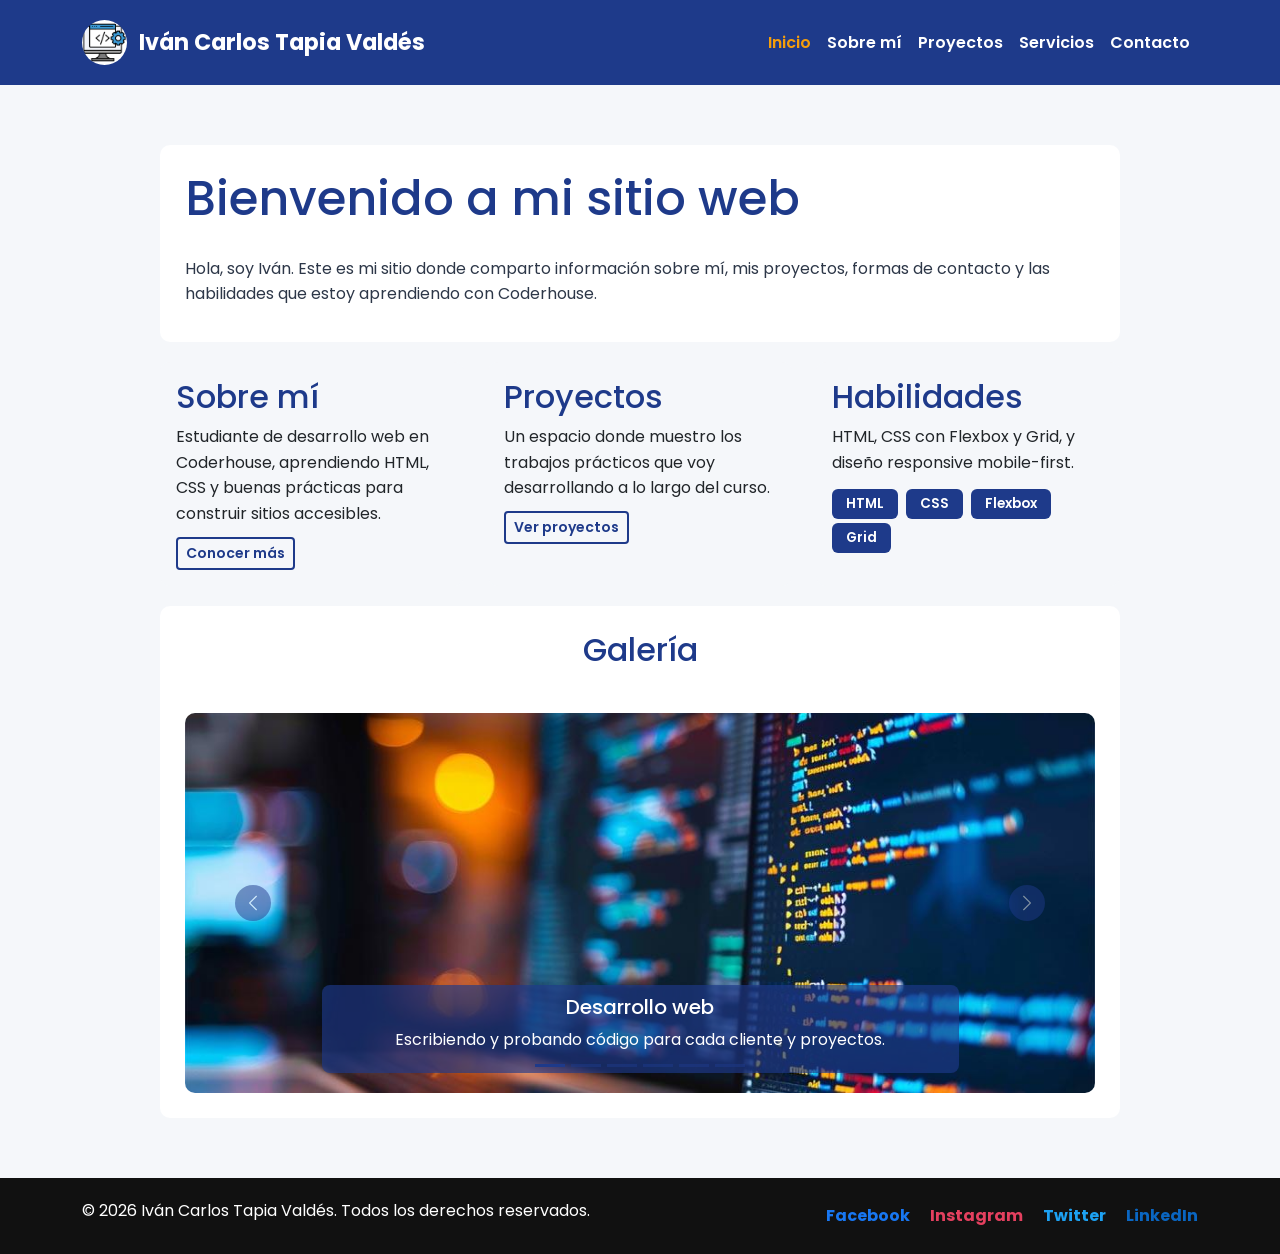
<file: index.html>
<!DOCTYPE html>
<html lang="es">
<head>
    <meta charset="UTF-8">
    <meta name="viewport" content="width=device-width, initial-scale=1.0">
    <title>Inicio | Iván Tapia Valdés</title>

    <!-- BOOTSTRAP -->
    <link href="https://cdn.jsdelivr.net/npm/bootstrap@5.3.8/dist/css/bootstrap.min.css" rel="stylesheet" integrity="sha384-sRIl4kxILFvY47J16cr9ZwB07vP4J8+LH7qKQnuqkuIAvNWLzeN8tE5YBujZqJLB" crossorigin="anonymous">


    <link rel="preconnect" href="https://fonts.googleapis.com">
    <link rel="preconnect" href="https://fonts.gstatic.com" crossorigin>

    <link href="https://fonts.googleapis.com/css2?family=Poppins:wght@300;400;600;700&display=swap" rel="stylesheet">

    <link rel="stylesheet" href="./css/styles.css">
</head>

<body>

    <!-- NAVBAR (Bootstrap) -->
    <nav class="navbar navbar-expand-lg navbar-custom">
        <div class="container">
            <a class="navbar-brand" href="index.html">
                <img src="assets/logo.jpg" alt="Logo de Iván Tapia Valdés">
                Iván Carlos Tapia Valdés
            </a>

            <button class="navbar-toggler" type="button" data-bs-toggle="collapse" data-bs-target="#navbarNav"
                    aria-controls="navbarNav" aria-expanded="false" aria-label="Abrir menú de navegación">
                <span class="navbar-toggler-icon"></span>
            </button>

            <div class="collapse navbar-collapse" id="navbarNav">
                <ul class="navbar-nav ms-auto">
                    <li class="nav-item"><a class="nav-link active" aria-current="page" href="index.html">Inicio</a></li>
                    <li class="nav-item"><a class="nav-link" href="pages/sobre-mi.html">Sobre mí</a></li>
                    <li class="nav-item"><a class="nav-link" href="pages/proyectos.html">Proyectos</a></li>
                    <li class="nav-item"><a class="nav-link" href="pages/servicios.html">Servicios</a></li>
                    <li class="nav-item"><a class="nav-link" href="pages/contacto.html">Contacto</a></li>
                </ul>
            </div>
        </div>
    </nav>

    <main class="main-content">

        <section class="section-card">

            <h1>Bienvenido a mi sitio web</h1>

            <p>
                Hola, soy Iván. Este es mi sitio donde comparto información sobre mí,
                mis proyectos, formas de contacto y las habilidades que estoy aprendiendo con Coderhouse.
            </p>

        </section>

        <section class="row g-4">

            <div class="col-12 col-md-6 col-lg-4">
                <div class="card home-card home-card--about h-100">
                    <div class="card-body">
                        <h2 class="card-title">Sobre mí</h2>
                        <p class="card-text">
                            Estudiante de desarrollo web en Coderhouse, aprendiendo HTML,
                            CSS y buenas prácticas para construir sitios accesibles.
                        </p>
                        <a href="pages/sobre-mi.html" class="btn btn-outline-custom btn-sm">Conocer más</a>
                    </div>
                </div>
            </div>

            <div class="col-12 col-md-6 col-lg-4">
                <div class="card home-card home-card--projects h-100">
                    <div class="card-body">
                        <h2 class="card-title">Proyectos</h2>
                        <p class="card-text">
                            Un espacio donde muestro los trabajos prácticos que voy
                            desarrollando a lo largo del curso.
                        </p>
                        <a href="pages/proyectos.html" class="btn btn-outline-custom btn-sm">Ver proyectos</a>
                    </div>
                </div>
            </div>

            <div class="col-12 col-lg-4">
                <div class="card home-card home-card--skills h-100">
                    <div class="card-body">
                        <h2 class="card-title">Habilidades</h2>
                        <p class="card-text">
                            HTML, CSS con Flexbox y Grid, y diseño
                            responsive mobile-first.
                        </p>
                        <span class="badge badge-skill">HTML</span>
                        <span class="badge badge-skill">CSS</span>
                        <span class="badge badge-skill">Flexbox</span>
                        <span class="badge badge-skill">Grid</span>
                    </div>
                </div>
            </div>

        </section>

        <!--- GALERÍA (Bootstrap Carousel) --->
        <section class="section-card">

            <h2 class="text-center mb-4">Galería</h2>

            <div id="galeriaCarousel" class="carousel slide carousel-custom" data-bs-ride="carousel">

                <div class="carousel-indicators">
                    <button type="button" data-bs-target="#galeriaCarousel" data-bs-slide-to="0" class="active" aria-current="true" aria-label="Diapositiva 1"></button>
                    <button type="button" data-bs-target="#galeriaCarousel" data-bs-slide-to="1" aria-label="Diapositiva 2"></button>
                    <button type="button" data-bs-target="#galeriaCarousel" data-bs-slide-to="2" aria-label="Diapositiva 3"></button>
                    <button type="button" data-bs-target="#galeriaCarousel" data-bs-slide-to="3" aria-label="Diapositiva 4"></button>
                    <button type="button" data-bs-target="#galeriaCarousel" data-bs-slide-to="4" aria-label="Diapositiva 5"></button>
                    <button type="button" data-bs-target="#galeriaCarousel" data-bs-slide-to="5" aria-label="Diapositiva 6"></button>
                </div>

                <div class="carousel-inner">
    <div class="carousel-item active">
        <img src="assets/carousel1.jpg" alt="Vista de imagen de código web en pantalla, persona trabajando en un proyecto de desarrollo web">
        <div class="carousel-caption d-none d-md-block">
            <h5>Desarrollo web</h5>
            <p>Escribiendo y probando código para cada cliente y proyectos.</p>
        </div>
    </div>
    <div class="carousel-item">
        <img src="assets/carousel2.jpg" alt="Imagen de las áreas del desarrollo web, persona diseñando un proyecto">
        <div class="carousel-caption d-none d-md-block">
            <h5>Realizando un enfoque integral en proyectos</h5>
            <p>Combinando lógica, diseño y buenas prácticas.</p>
        </div>
    </div>
    <div class="carousel-item">
        <img src="assets/carousel3.jpg" alt="Imagen de tecnologías, desarrollo y lenguajes de programación">
        <div class="carousel-caption d-none d-md-block">
            <h5>Aprendizaje continuo</h5>
            <p>Explorando nuevas tecnologías y lenguajes cada día.</p>
        </div>
    </div>
    <div class="carousel-item">
        <img src="assets/carousel4.jpg" alt="Persona realizando trabajo en un notebook en un código en pantalla">
        <div class="carousel-caption d-none d-md-block">
            <h5>Trabajo en cada detalle</h5>
            <p>Cuidando la calidad de desarrollo del código en cada entrega.</p>
        </div>
    </div>
    <div class="carousel-item">
        <img src="assets/carousel5.jpg" alt="Imagen que muestra los componentes de un proyecto de desarrollo web">
        <div class="carousel-caption d-none d-md-block">
            <h5>Realizando proyectos a medida</h5>
            <p>Trabajos a medida para cada cliente y proyecto.</p>
        </div>
    </div>
    <div class="carousel-item">
        <img src="assets/carousel6.jpg" alt="Componentes en imagen de desarrollo web">
        <div class="carousel-caption d-none d-md-block">
            <h5>Trabajo en Desarrollo Web</h5>
            <p>Realizando trabajos de desarrollo web</p>
        </div>
    </div>
</div>

<button class="carousel-control-prev" type="button" data-bs-target="#galeriaCarousel" data-bs-slide="prev">
    <span class="carousel-control-prev-icon" aria-hidden="true"></span>
    <span class="visually-hidden">Anterior</span>
</button>
<button class="carousel-control-next" type="button" data-bs-target="#galeriaCarousel" data-bs-slide="next">
    <span class="carousel-control-next-icon" aria-hidden="true"></span>
    <span class="visually-hidden">Siguiente</span>

            </div>

        </section>

    </main>

<footer class="footer">
    <div class="container footer-inner">
    <p>&copy; 2026 Iván Carlos Tapia Valdés. Todos los derechos reservados.</p>

        <div class="redes">
            <a href="https://facebook.com" target="_blank" class="facebook">Facebook</a>
            <a href="https://instagram.com" target="_blank" class="instagram">Instagram</a>
            <a href="https://twitter.com" target="_blank" class="twitter">Twitter</a>
            <a href="https://linkedin.com" target="_blank" class="linkedin">LinkedIn</a>
        </div>
    </div>
</footer>

<!-- BOOTSTRAP -->
 <script src="https://cdn.jsdelivr.net/npm/bootstrap@5.3.8/dist/js/bootstrap.bundle.min.js" integrity="sha384-FKyoEForCGlyvwx9Hj09JcYn3nv7wiPVlz7YYwJrWVcXK/BmnVDxM+D2scQbITxI" crossorigin="anonymous"></script>

</body>
</html>
</file>
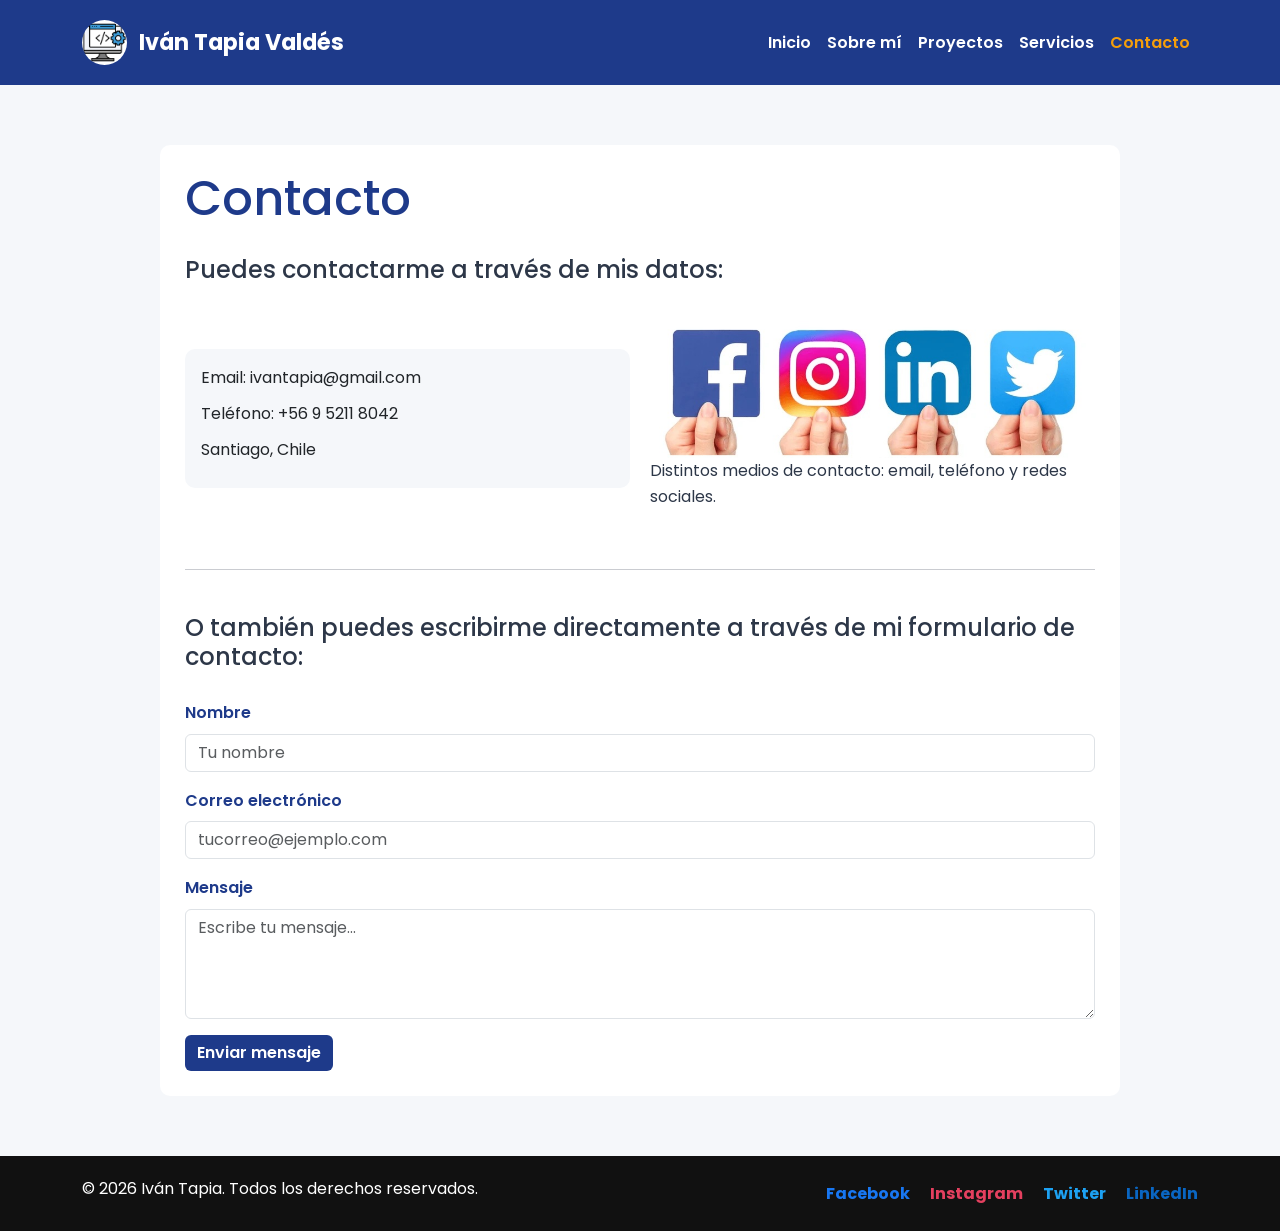
<file: pages/contacto.html>
<!DOCTYPE html>
<html lang="es">

<head>
    <meta charset="UTF-8">
    <meta name="viewport" content="width=device-width, initial-scale=1.0">

    <title>Contacto | Iván Tapia Valdés</title>

    <!-- BOOTSTRAP -->
    <link href="https://cdn.jsdelivr.net/npm/bootstrap@5.3.8/dist/css/bootstrap.min.css" rel="stylesheet" integrity="sha384-sRIl4kxILFvY47J16cr9ZwB07vP4J8+LH7qKQnuqkuIAvNWLzeN8tE5YBujZqJLB" crossorigin="anonymous">


    <link rel="preconnect" href="https://fonts.googleapis.com">
    <link rel="preconnect" href="https://fonts.gstatic.com" crossorigin>

    <link href="https://fonts.googleapis.com/css2?family=Poppins:wght@300;400;600;700&display=swap" rel="stylesheet">

    <link rel="stylesheet" href="../css/styles.css">
</head>


<body>

    <!-- NAVBAR (Bootstrap) -->
    <nav class="navbar navbar-expand-lg navbar-custom">
        <div class="container">
            <a class="navbar-brand" href="../index.html">
                <img src="../assets/logo.jpg" alt="Logo de Iván Tapia Valdés">
                Iván Tapia Valdés
            </a>

            <button class="navbar-toggler" type="button" data-bs-toggle="collapse" data-bs-target="#navbarNav"
                    aria-controls="navbarNav" aria-expanded="false" aria-label="Abrir menú de navegación">
                <span class="navbar-toggler-icon"></span>
            </button>

            <div class="collapse navbar-collapse" id="navbarNav">
                <ul class="navbar-nav ms-auto">
                    <li class="nav-item"><a class="nav-link" href="../index.html">Inicio</a></li>
                    <li class="nav-item"><a class="nav-link" href="sobre-mi.html">Sobre mí</a></li>
                    <li class="nav-item"><a class="nav-link" href="proyectos.html">Proyectos</a></li>
                    <li class="nav-item"><a class="nav-link" href="servicios.html">Servicios</a></li>
                    <li class="nav-item"><a class="nav-link active" aria-current="page" href="contacto.html">Contacto</a></li>
                </ul>
            </div>
        </div>
    </nav>


<main class="main-content">

    <section class="section-card">

        <h1>Contacto</h1>

        <h3>
            Puedes contactarme a través de mis datos:
        </h3>


        <div class="contact-grid">

            <div class="card about-card">
                <div class="card-body contact-info">
                    <p>Email: ivantapia@gmail.com</p>

                    <p>Teléfono: +56 9 5211 8042</p>

                    <p>Santiago, Chile</p>
                </div>
            </div>


            <figure class="contact-figure">

                <img src="../assets/contacto2.jpg"
                     alt="Imagen de los medios de contacto para comunicarse conmigo"
                     class="about-img">


                <figcaption>
                    Distintos medios de contacto: email, teléfono y redes sociales.
                </figcaption>

            </figure>


        </div>

        <hr class="my-4">

        <h3>O también puedes escribirme directamente a través de mi formulario de contacto:</h3>

        <form>

            <div class="mb-3">
                <label for="contactName" class="form-label">Nombre</label>
                <input type="text" class="form-control" id="contactName" placeholder="Tu nombre">
            </div>

            <div class="mb-3">
                <label for="contactEmail" class="form-label">Correo electrónico</label>
                <input type="email" class="form-control" id="contactEmail" placeholder="tucorreo@ejemplo.com">
            </div>

            <div class="mb-3">
                <label for="contactMessage" class="form-label">Mensaje</label>
                <textarea class="form-control" id="contactMessage" rows="4" placeholder="Escribe tu mensaje..."></textarea>
            </div>

            <button type="submit" class="btn btn-custom">Enviar mensaje</button>

        </form>


    </section>


</main>



<footer class="footer">
    <div class="container footer-inner">
    <p>
            &copy; 2026 Iván Tapia. Todos los derechos reservados.
        </p>


        <div class="redes">

            <a href="https://facebook.com" target="_blank" class="facebook">
                Facebook
            </a>

            <a href="https://instagram.com" target="_blank" class="instagram">
                Instagram
            </a>

            <a href="https://twitter.com" target="_blank" class="twitter">
                Twitter
            </a>

            <a href="https://linkedin.com" target="_blank" class="linkedin">
                LinkedIn
            </a>

        </div>
    </div>
</footer>

<!-- BOOTSTRAP -->
 <script src="https://cdn.jsdelivr.net/npm/bootstrap@5.3.8/dist/js/bootstrap.bundle.min.js" integrity="sha384-FKyoEForCGlyvwx9Hj09JcYn3nv7wiPVlz7YYwJrWVcXK/BmnVDxM+D2scQbITxI" crossorigin="anonymous"></script>


</body>
</html>
</file>
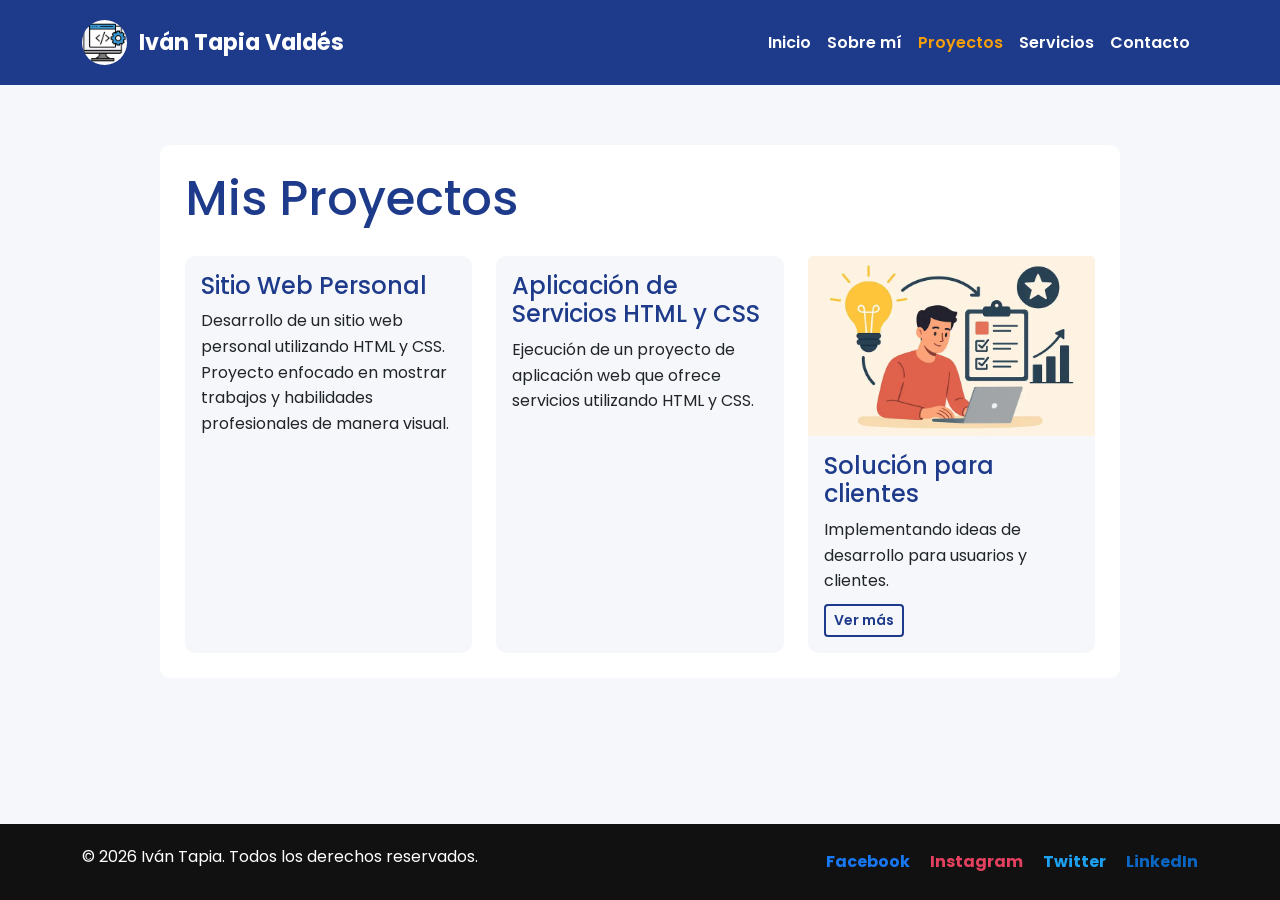
<file: pages/proyectos.html>
<!DOCTYPE html>
<html lang="es">
<head>
    <meta charset="UTF-8">
    <meta name="viewport" content="width=device-width, initial-scale=1.0">
    <title>Proyectos | Iván Tapia</title>

     <!-- BOOTSTRAP -->
    <link href="https://cdn.jsdelivr.net/npm/bootstrap@5.3.8/dist/css/bootstrap.min.css" rel="stylesheet" integrity="sha384-sRIl4kxILFvY47J16cr9ZwB07vP4J8+LH7qKQnuqkuIAvNWLzeN8tE5YBujZqJLB" crossorigin="anonymous">


    <link rel="preconnect" href="https://fonts.googleapis.com">
    <link rel="preconnect" href="https://fonts.gstatic.com" crossorigin>

    <link href="https://fonts.googleapis.com/css2?family=Poppins:wght@300;400;600;700&display=swap" rel="stylesheet">

    <link rel="stylesheet" href="../css/styles.css">
</head>

<body>

    <!-- NAVBAR (Bootstrap) -->
    <nav class="navbar navbar-expand-lg navbar-custom">
        <div class="container">
            <a class="navbar-brand" href="../index.html">
                <img src="../assets/logo.jpg" alt="Logo de Iván Tapia Valdés">
                Iván Tapia Valdés
            </a>

            <button class="navbar-toggler" type="button" data-bs-toggle="collapse" data-bs-target="#navbarNav"
                    aria-controls="navbarNav" aria-expanded="false" aria-label="Abrir menú de navegación">
                <span class="navbar-toggler-icon"></span>
            </button>

            <div class="collapse navbar-collapse" id="navbarNav">
                <ul class="navbar-nav ms-auto">
                    <li class="nav-item"><a class="nav-link" href="../index.html">Inicio</a></li>
                    <li class="nav-item"><a class="nav-link" href="sobre-mi.html">Sobre mí</a></li>
                    <li class="nav-item"><a class="nav-link active" aria-current="page" href="proyectos.html">Proyectos</a></li>
                    <li class="nav-item"><a class="nav-link" href="servicios.html">Servicios</a></li>
                    <li class="nav-item"><a class="nav-link" href="contacto.html">Contacto</a></li>
                </ul>
            </div>
        </div>
    </nav>

    <main class="main-content">

        <section class="section-card">

            <h1>Mis Proyectos</h1>

            <div class="row g-4">

                <div class="col-12 col-md-6 col-lg-4">
                    <div class="card project-card h-100">
                        <div class="card-body">
                            <h3 class="card-title">Sitio Web Personal</h3>
                            <p class="card-text">
                                Desarrollo de un sitio web personal utilizando HTML y CSS.
                                Proyecto enfocado en mostrar trabajos y habilidades
                                profesionales de manera visual.
                            </p>
                        </div>
                    </div>
                </div>

                <div class="col-12 col-md-6 col-lg-4">
                    <div class="card project-card h-100">
                        <div class="card-body">
                            <h3 class="card-title">Aplicación de Servicios HTML y CSS</h3>
                            <p class="card-text">
                                Ejecución de un proyecto de aplicación web que ofrece servicios utilizando HTML y CSS.
                            </p>
                        </div>
                    </div>
                </div>

                <div class="col-12 col-lg-4">
                    <div class="card project-card h-100">
                        <img src="../assets/proyecto2.jpg"
                             class="card-img-top"
                             alt="Imagen de un hombre frente a un computador implementando una idea de solución para un problema o necesidades del cliente">
                        <div class="card-body">
                            <h3 class="card-title">Solución para clientes</h3>
                            <p class="card-text">
                                Implementando ideas de desarrollo para usuarios y clientes.
                            </p>
                            <button type="button" class="btn btn-outline-custom btn-sm" data-bs-toggle="modal" data-bs-target="#proyectoModal">
                                Ver más
                            </button>
                        </div>
                    </div>
                </div>

            </div>

        </section>

    </main>

    <!-- MODAL (Bootstrap) -->
    <div class="modal fade" id="proyectoModal" tabindex="-1" aria-labelledby="proyectoModalLabel" aria-hidden="true">
        <div class="modal-dialog modal-dialog-centered">
            <div class="modal-content modal-custom">
                <div class="modal-header">
                    <h5 class="modal-title" id="proyectoModalLabel">Solución para clientes</h5>
                    <button type="button" class="btn-close" data-bs-dismiss="modal" aria-label="Cerrar"></button>
                </div>
                <div class="modal-body">
                    <img src="../assets/proyecto2.jpg" class="img-fluid rounded mb-3" alt="Imagen de un hombre frente a un computador implementando una idea de solución para un problema o necesidades del cliente">
                    <p>
                        Este proyecto consiste en cumplir con las necesidades del cliente y traducirlas
                        en una solución web funcional, aplicando HTML y CSS con un enfoque
                        mobile-first y buenas prácticas de accesibilidad.
                    </p>
                </div>
                <div class="modal-footer">
                    <button type="button" class="btn btn-custom" data-bs-dismiss="modal">Cerrar</button>
                </div>
            </div>
        </div>
    </div>

<footer class="footer">
    <div class="container footer-inner">
    <p>&copy; 2026 Iván Tapia. Todos los derechos reservados.</p>

        <div class="redes">
            <a href="https://facebook.com" target="_blank" class="facebook">Facebook</a>
            <a href="https://instagram.com" target="_blank" class="instagram">Instagram</a>
            <a href="https://twitter.com" target="_blank" class="twitter">Twitter</a>
            <a href="https://linkedin.com" target="_blank" class="linkedin">LinkedIn</a>
        </div>
    </div>
</footer>

<!-- BOOTSTRAP -->
 <script src="https://cdn.jsdelivr.net/npm/bootstrap@5.3.8/dist/js/bootstrap.bundle.min.js" integrity="sha384-FKyoEForCGlyvwx9Hj09JcYn3nv7wiPVlz7YYwJrWVcXK/BmnVDxM+D2scQbITxI" crossorigin="anonymous"></script>

</body>
</html>
</file>
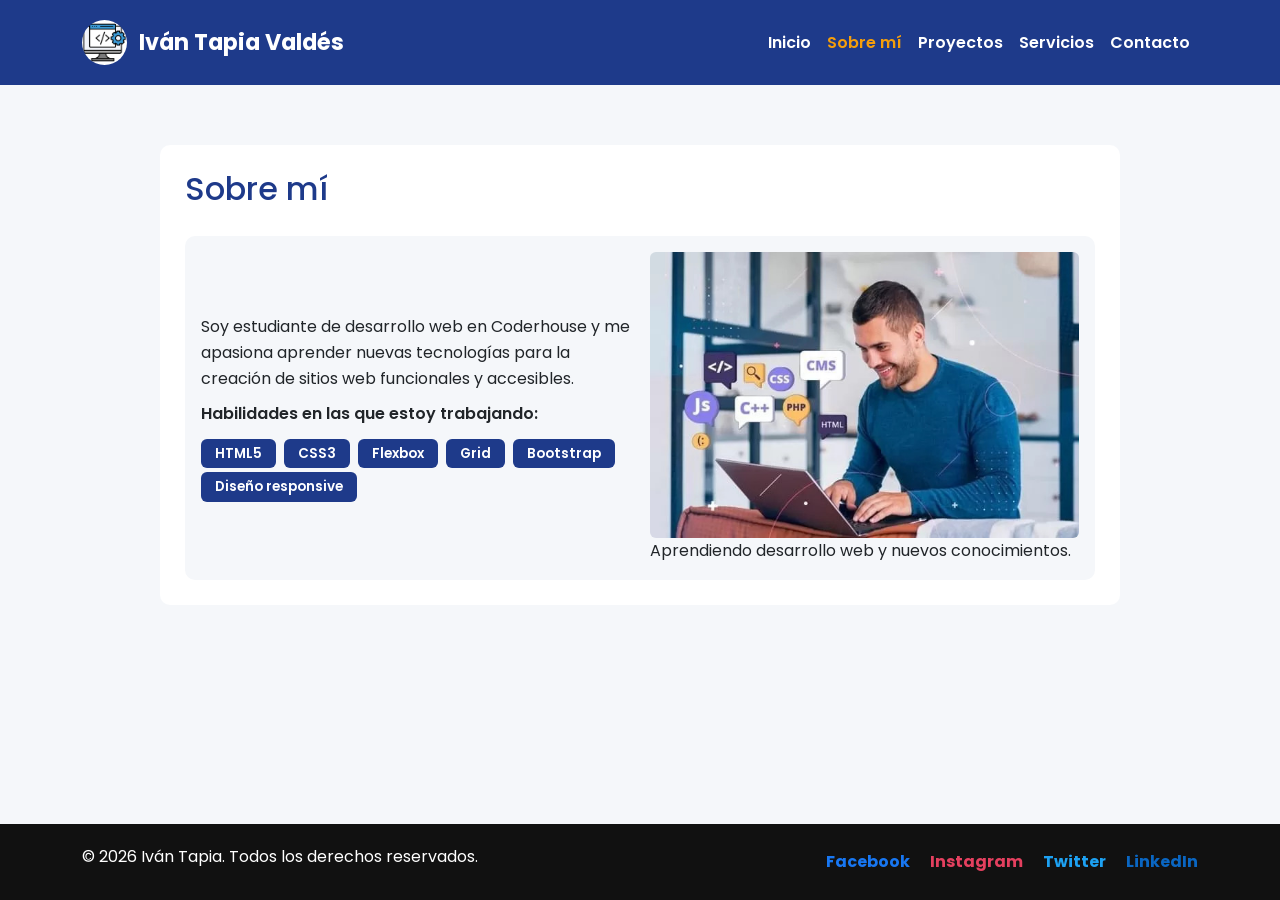
<file: pages/sobre-mi.html>
<!DOCTYPE html>
<html lang="es">
<head>
    <meta charset="UTF-8">
    <meta name="viewport" content="width=device-width, initial-scale=1.0">
    <title>Sobre mí | Iván Tapia</title>

     <!-- BOOTSTRAP -->
    <link href="https://cdn.jsdelivr.net/npm/bootstrap@5.3.8/dist/css/bootstrap.min.css" rel="stylesheet" integrity="sha384-sRIl4kxILFvY47J16cr9ZwB07vP4J8+LH7qKQnuqkuIAvNWLzeN8tE5YBujZqJLB" crossorigin="anonymous">


    <link rel="preconnect" href="https://fonts.googleapis.com">
    <link rel="preconnect" href="https://fonts.gstatic.com" crossorigin>

    <link href="https://fonts.googleapis.com/css2?family=Poppins:wght@300;400;600;700&display=swap" rel="stylesheet">

    <link rel="stylesheet" href="../css/styles.css">
</head>

<body>

    <!-- NAVBAR (Bootstrap) -->
    <nav class="navbar navbar-expand-lg navbar-custom">
        <div class="container">
            <a class="navbar-brand" href="../index.html">
                <img src="../assets/logo.jpg" alt="Logo de Iván Tapia Valdés">
                Iván Tapia Valdés
            </a>

            <button class="navbar-toggler" type="button" data-bs-toggle="collapse" data-bs-target="#navbarNav"
                    aria-controls="navbarNav" aria-expanded="false" aria-label="Abrir menú de navegación">
                <span class="navbar-toggler-icon"></span>
            </button>

            <div class="collapse navbar-collapse" id="navbarNav">
                <ul class="navbar-nav ms-auto">
                    <li class="nav-item"><a class="nav-link" href="../index.html">Inicio</a></li>
                    <li class="nav-item"><a class="nav-link active" aria-current="page" href="sobre-mi.html">Sobre mí</a></li>
                    <li class="nav-item"><a class="nav-link" href="proyectos.html">Proyectos</a></li>
                    <li class="nav-item"><a class="nav-link" href="servicios.html">Servicios</a></li>
                    <li class="nav-item"><a class="nav-link" href="contacto.html">Contacto</a></li>
                </ul>
            </div>
        </div>
    </nav>

    <main class="main-content">

        <section class="section-card">
            <h2>Sobre mí</h2>

            <div class="card about-card">
                <div class="card-body">
                    <article class="about-grid">
                        <div>
                            <p>
                                Soy estudiante de desarrollo web en Coderhouse y me apasiona aprender nuevas tecnologías para la creación de sitios web funcionales y accesibles.
                            </p>
                            <p class="mb-2 fw-semibold">Habilidades en las que estoy trabajando:</p>
                            <span class="badge badge-skill">HTML5</span>
                            <span class="badge badge-skill">CSS3</span>
                            <span class="badge badge-skill">Flexbox</span>
                            <span class="badge badge-skill">Grid</span>
                            <span class="badge badge-skill">Bootstrap</span>
                            <span class="badge badge-skill">Diseño responsive</span>
                        </div>
                        <figure class="mb-0">
                            <img src="../assets/sobremi.jpg"
                                class="rounded"
                                alt="Imagen de un hombre frente a un computador implementando una idea de solución para un problema o necesidades del cliente">
                            <figcaption>Aprendiendo desarrollo web y nuevos conocimientos.</figcaption>
                        </figure>
                    </article>
                </div>
            </div>
        </section>

    </main>

<footer class="footer">
    <div class="container footer-inner">
    <p>&copy; 2026 Iván Tapia. Todos los derechos reservados.</p>

        <div class="redes">
            <a href="https://facebook.com" target="_blank" class="facebook">Facebook</a>
            <a href="https://instagram.com" target="_blank" class="instagram">Instagram</a>
            <a href="https://twitter.com" target="_blank" class="twitter">Twitter</a>
            <a href="https://linkedin.com" target="_blank" class="linkedin">LinkedIn</a>
        </div>
    </div>
</footer>

<!-- BOOTSTRAP -->
 <script src="https://cdn.jsdelivr.net/npm/bootstrap@5.3.8/dist/js/bootstrap.bundle.min.js" integrity="sha384-FKyoEForCGlyvwx9Hj09JcYn3nv7wiPVlz7YYwJrWVcXK/BmnVDxM+D2scQbITxI" crossorigin="anonymous"></script>


</body>
</html>
</file>
<file: css/styles.css>
* {
  margin: 0;
  padding: 0;
  box-sizing: border-box;
}

img {
  max-width: 100%;
  height: auto;
  display: block;
}

body {
  font-family: "Poppins", sans-serif;
  font-size: 16px;
  background: #F5F7FA;
  color: #2D3748;
  line-height: 1.6;
  min-height: 100vh;
  display: flex;
  flex-direction: column;
}

h1 {
  font-size: clamp(2rem, 1.4rem + 2vw, 3rem);
  color: #1E3A8A;
}

h2 {
  font-size: 2rem;
  color: #1E3A8A;
}

h3 {
  font-size: 1.5rem;
}

p {
  margin-bottom: 10px;
}

.navbar-custom {
  background: #1E3A8A;
  padding: 15px 0;
}
.navbar-custom .navbar-brand {
  color: #ffffff;
  font-weight: 700;
  font-size: 1.4rem;
  display: flex;
  align-items: center;
  gap: 12px;
}
.navbar-custom .navbar-brand img {
  width: 45px;
  height: 45px;
  object-fit: cover;
  border-radius: 50%;
}
.navbar-custom .nav-link {
  color: #ffffff;
  font-weight: 600;
}
.navbar-custom .nav-link:hover, .navbar-custom .nav-link.active {
  color: #F59E0B;
}
.navbar-custom .navbar-toggler {
  border-color: rgba(255, 255, 255, 0.5);
}
.navbar-custom .navbar-toggler-icon {
  background-image: url("data:image/svg+xml,%3csvg xmlns='http://www.w3.org/2000/svg' viewBox='0 0 30 30'%3e%3cpath stroke='rgba(255,255,255,0.9)' stroke-linecap='round' stroke-miterlimit='10' stroke-width='2' d='M4 7h22M4 15h22M4 23h22'/%3e%3c/svg%3e");
}
@media (max-width: 991px) {
  .navbar-custom .navbar-collapse {
    margin-top: 15px;
    text-align: center;
  }
}

.main-content {
  display: flex;
  flex-direction: column;
  gap: 20px;
  flex: 1;
  padding: 20px;
  margin: 40px auto;
  width: 100%;
  max-width: 1000px;
}

.section-card {
  display: flex;
  flex-direction: column;
  gap: 20px;
  background: #ffffff;
  padding: 25px;
  border-radius: 10px;
}

.footer {
  padding: 20px;
  background: #111111;
  color: #ffffff;
  text-align: center;
}

.footer-inner {
  display: flex;
  flex-direction: column;
  justify-content: center;
  align-items: center;
  gap: 15px;
}
@media (min-width: 768px) {
  .footer-inner {
    flex-direction: row;
    justify-content: space-between;
    text-align: left;
  }
}

.redes {
  display: flex;
  flex-wrap: wrap;
  justify-content: center;
  gap: 20px;
}
.redes a {
  text-decoration: none;
  font-weight: bold;
  transition: 0.3s;
}
.redes a:hover {
  opacity: 0.7;
}

.facebook {
  color: #1877F2;
}

.instagram {
  color: #E4405F;
}

.twitter {
  color: #1DA1F2;
}

.linkedin {
  color: #0A66C2;
}

.btn-custom {
  background: #1E3A8A;
  color: #ffffff;
  border: none;
  font-weight: 600;
}
.btn-custom:hover {
  background: #16307a;
  color: #F59E0B;
}

.btn-outline-custom {
  background: transparent;
  color: #1E3A8A;
  border: 2px solid #1E3A8A;
  font-weight: 600;
}
.btn-outline-custom:hover {
  background: #1E3A8A;
  color: #ffffff;
}

.home-card {
  border: none;
  border-radius: 10px;
  background: #F5F7FA;
  transition: transform 0.2s ease, box-shadow 0.2s ease;
}
.home-card:hover {
  transform: translateY(-5px);
  box-shadow: 0 10px 20px rgba(30, 58, 138, 0.15);
}
.home-card .card-title {
  color: #1E3A8A;
}

.project-card {
  border: none;
  border-radius: 10px;
  background: #F5F7FA;
  transition: transform 0.2s ease, box-shadow 0.2s ease;
}
.project-card:hover {
  transform: translateY(-5px);
  box-shadow: 0 10px 20px rgba(30, 58, 138, 0.15);
}
.project-card .card-title {
  color: #1E3A8A;
}
.project-card .card-img-top {
  height: 180px;
  object-fit: cover;
}

.service-card {
  border: none;
  border-radius: 10px;
  background: #F5F7FA;
  transition: transform 0.2s ease, box-shadow 0.2s ease;
}
.service-card:hover {
  transform: translateY(-5px);
  box-shadow: 0 10px 20px rgba(30, 58, 138, 0.15);
}
.service-card .card-title {
  color: #1E3A8A;
}
.service-card .card-img-top {
  height: 180px;
  object-fit: cover;
}

.about-card {
  border: none;
  border-radius: 10px;
  background: #F5F7FA;
}

.modal-custom .modal-header {
  background: #1E3A8A;
  color: #ffffff;
  border-bottom: none;
}
.modal-custom .modal-header .btn-close {
  filter: invert(1);
}
.modal-custom .modal-title {
  font-weight: 700;
}

.badge-skill {
  background: #1E3A8A;
  color: #ffffff;
  font-weight: 600;
  font-size: 0.85rem;
  padding: 8px 14px;
  margin: 4px 4px 0 0;
}

.carousel-custom {
  border-radius: 10px;
  overflow: hidden;
}
.carousel-custom .carousel-item img {
  width: 100%;
  height: 380px;
  object-fit: cover;
}
.carousel-custom .carousel-caption {
  background: rgba(30, 58, 138, 0.65);
  border-radius: 8px;
  padding: 10px 18px;
  bottom: 20px;
}
.carousel-custom .carousel-control-prev-icon,
.carousel-custom .carousel-control-next-icon {
  background-color: #1E3A8A;
  border-radius: 50%;
  padding: 18px;
  background-size: 50%;
}
.carousel-custom .carousel-indicators [data-bs-target] {
  background-color: #1E3A8A;
}

.form-label {
  font-weight: 600;
  color: #1E3A8A;
}

.form-control:focus {
  border-color: #1E3A8A;
  box-shadow: 0 0 0 0.25rem rgba(30, 58, 138, 0.15);
}

.service-grid {
  display: grid;
  gap: 20px;
  grid-template-columns: 1fr;
}
@media (min-width: 768px) {
  .service-grid {
    grid-template-columns: 1fr 1fr;
  }
}
@media (min-width: 1024px) {
  .service-grid {
    grid-template-columns: repeat(3, 1fr);
  }
}

.service-item {
  background: #F5F7FA;
  padding: 20px;
  border-radius: 8px;
}

.contact-grid {
  display: grid;
  gap: 20px;
  grid-template-columns: 1fr;
}
@media (min-width: 1024px) {
  .contact-grid {
    grid-template-columns: 1fr 1fr;
    align-items: center;
  }
}

.about-grid {
  display: grid;
  gap: 20px;
  grid-template-columns: 1fr;
}
@media (min-width: 1024px) {
  .about-grid {
    grid-template-columns: 1fr 1fr;
    align-items: center;
  }
}

/*# sourceMappingURL=style.css.map */
</file>
